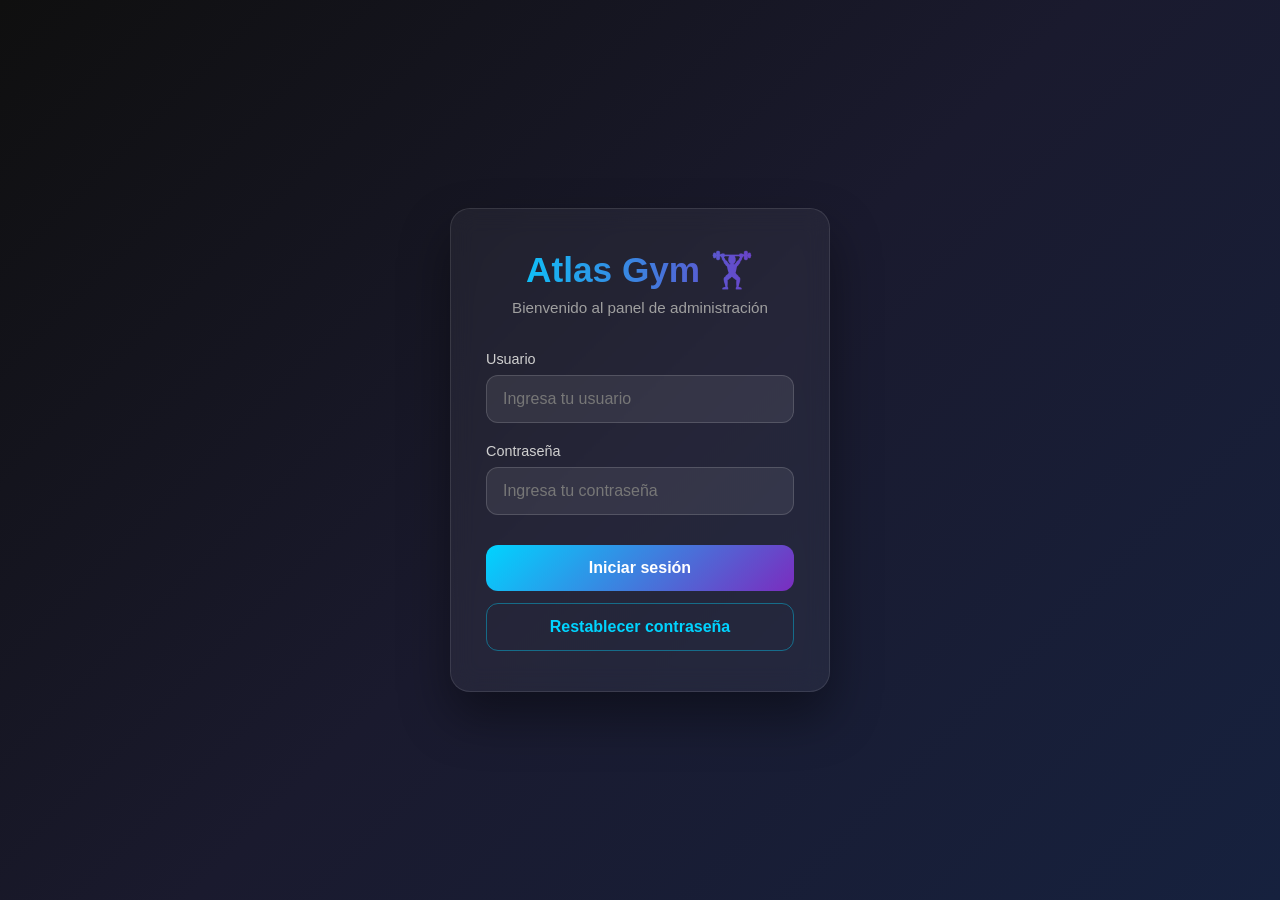
<file: index.html>
<!DOCTYPE html>
<html lang="es">
    <head>
        <meta charset="UTF-8">
        <meta name="viewport" content="width=device-width, initial-scale=1.0">
        <title>Atlas Gym | Iniciar sesión</title>
        <link rel="stylesheet" href="styles.css">
        <script src="login_gym.js" defer></script>
    </head>

    <body>
        <div class="container">
            <div class="login-card">
            <h1>Atlas Gym 🏋️‍♂️</h1>
            <p class="subtitle">Bienvenido al panel de administración</p>

            <form id="form-login" onsubmit="return false;">
                <div class="input-group">
                <label for="user_admin">Usuario</label>
                <input
                    type="text"
                    id="user_admin"
                    name="user_admin"
                    placeholder="Ingresa tu usuario"
                    autocomplete="username"
                    required
                >
                </div>

                <div class="input-group">
                <label for="password">Contraseña</label>
                <input
                    type="password"
                    id="password"
                    name="password"
                    placeholder="Ingresa tu contraseña"
                    autocomplete="current-password"
                    required
                >
                </div>

                <div class="buttons">
                <button type="button" class="btn-primary" onclick="login()">
                    Iniciar sesión
                </button>
                <button type="button" class="btn-secondary" onclick="resetpassword()">
                    Restablecer contraseña
                </button>
                </div>
            </form>
            </div>
        </div>
    </body>
</html>
</file>
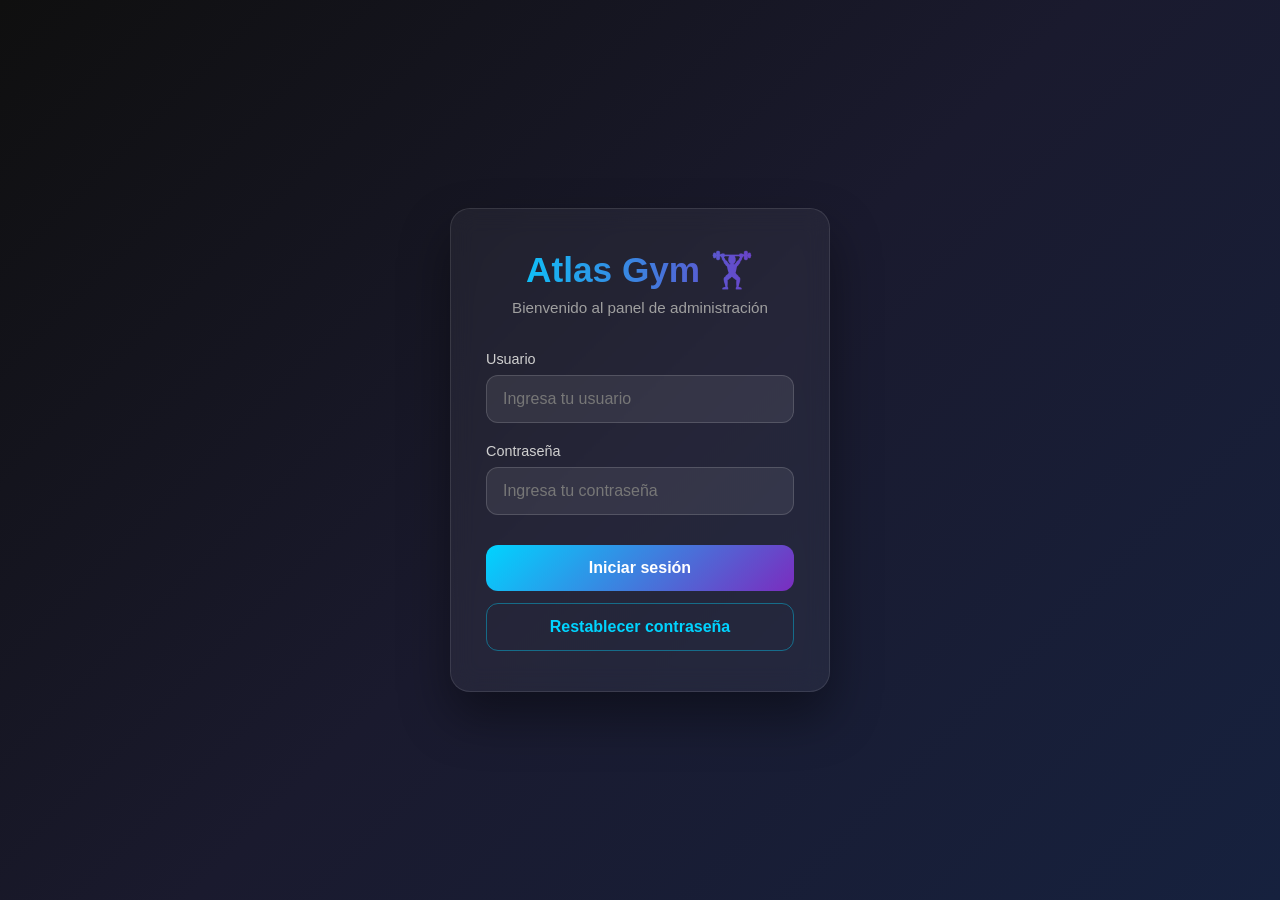
<file: index2.html>
<!DOCTYPE html>
<html lang="es">
    <head>
        <meta charset="UTF-8">
        <meta name="viewport" content="width=device-width, initial-scale=1.0">
        <title>Atlas Gym | Panel de Control</title>
        <link rel="stylesheet" href="styles.css">
        <script src="gym.js" defer></script>
    </head>
    <body>
        <div class="app-container">

            <!-- BARRA LATERAL -->
            <aside class="sidebar">
            <div class="logo">
                <h2>Atlas Gym</h2>
            </div>

            <nav class="menu" aria-label="Menú principal">
                <button type="button" class="btn-nav" onclick="agregar_nuevos_miembros()">
                Agregar Miembro
                </button>
                <button type="button" class="btn-nav" onclick="mostrar_lista_miembros()">
                Lista de Miembros
                </button>
                <button type="button" class="btn-nav" onclick="mostrar_planes()">
                Planes
                </button>
                <button type="button" class="btn-nav" onclick="mostrar_stock()">
                Tienda
                </button>
                <button type="button" class="btn-nav" onclick="mostrar_eventos()">
                Eventos
                </button>
                <button type="button" class="btn-nav" onclick="mostrar_settings()">
                Ajustes
                </button>
            </nav>

            <div class="sidebar-footer">
                <button type="button" class="btn-logout" onclick="cerrarSesion()">
                Cerrar sesión
                </button>
            </div>
            </aside>

            <!-- ÁREA PRINCIPAL -->
            <main class="main">
            <header class="main-header">
                <h1 class="page-title">Panel de Control</h1>
                <p class="user-info">
                Sesión: <span id="nombre-usuario">admin</span>
                </p>
            </header>

            <div id="contenido" class="contenido">
                <div class="welcome">
                <h2>Atlas Gym 🏋️‍♂️</h2>
                <p>Selecciona una opción del menú lateral para comenzar</p>
                </div>
            </div>
            </main>

        </div>
    </body>
</html>
</file>
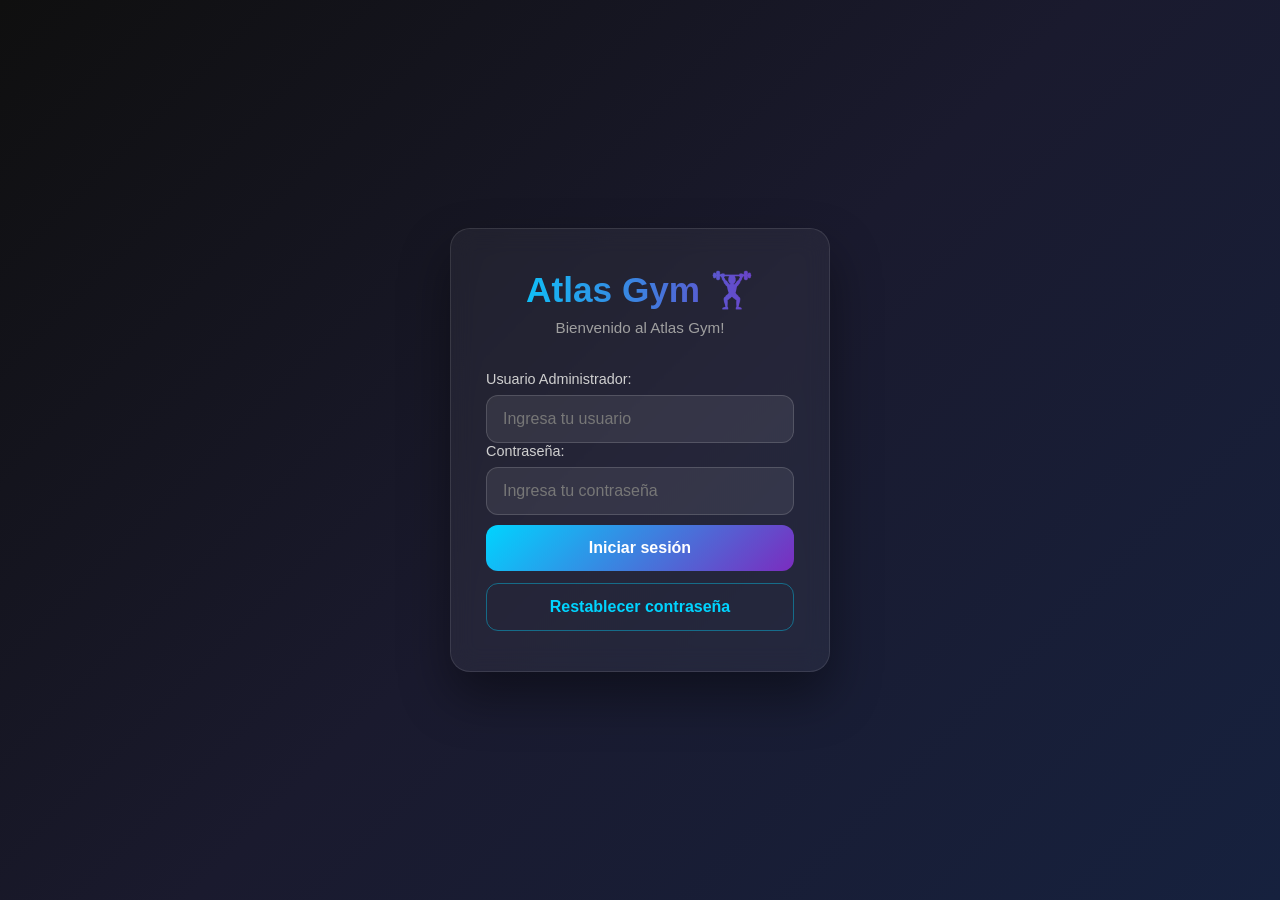
<file: login.html>
<!DOCTYPE html>
    <html lang="es">
    <head>
        <meta charset="UTF-8">
        <meta name="viewport" content="width=device-width, initial-scale=1.0">
        <title>Atlas Gym</title>
        <link rel="stylesheet" href="styles.css">   <!-- Esta línea conecta el CSS -->
        <script src="login_gym.js" defer></script>
    </head>
    <body>
        <!-- donde se presenta los titulos de la web -->
        <div class="container">
            <div class="login-card">
                <h1>Atlas Gym 🏋️‍♂️</h1>
                <p class="subtitle">Bienvenido al Atlas Gym!</p>

                <!-- se crea una sección del inicio de sesión -->

                <section id="inicio-sesion">
                    <div class="input-group">
                        <label for="user_admin">Usuario Administrador:</label>
                        <input type="text" name="user_admin" id="user_admin" placeholder="Ingresa tu usuario">
                    </div>

                    <div class="input-group">
                        <label for="password">Contraseña:</label>
                        <input type="password" name="password" id="password" placeholder="Ingresa tu contraseña">
                    </div>

                    <div class="buttons">
                        <button type="button" class="btn-primary" onclick="login()">Iniciar sesión</button>
                        <button type="button" class="btn-secondary" onclick="resetpassword()">Restablecer contraseña</button>
                    </div>
                </section>
            </div>
        </div>
    </body>
    </html>
</file>
<file: styles.css>
/* ==============================
   ATLAS GYM - Estilos unificados
   ============================== */

/* ----- Reset y base ----- */
* {
  margin: 0;
  padding: 0;
  box-sizing: border-box;
}

body {
  font-family: 'Segoe UI', Tahoma, Geneva, Verdana, sans-serif;
  background: linear-gradient(135deg, #0f0f0f 0%, #1a1a2e 50%, #16213e 100%);
  min-height: 100vh;
  display: flex;
  justify-content: center;
  align-items: center;
  color: #ffffff;
  padding: 20px;
}

/* ==============================
   LOGIN
   ============================== */
.container {
  width: 100%;
  max-width: 420px;
  padding: 20px;
}

.login-card {
  background: rgba(255, 255, 255, 0.05);
  backdrop-filter: blur(12px);
  border: 1px solid rgba(255, 255, 255, 0.1);
  border-radius: 20px;
  padding: 40px 35px;
  box-shadow: 0 25px 50px rgba(0, 0, 0, 0.4);
}

.login-card h1 {
  text-align: center;
  font-size: 2.2rem;
  margin-bottom: 8px;
  background: linear-gradient(90deg, #00d4ff, #7b2cbf);
  -webkit-background-clip: text;
  -webkit-text-fill-color: transparent;
  background-clip: text;
}

.subtitle {
  text-align: center;
  color: #a0a0a0;
  margin-bottom: 35px;
  font-size: 0.95rem;
}

#form-login {
  display: flex;
  flex-direction: column;
  gap: 20px;
}

.input-group {
  display: flex;
  flex-direction: column;
  gap: 8px;
}

.input-group label {
  font-size: 0.9rem;
  color: #d0d0d0;
  font-weight: 500;
}

#user_admin,
#password {
  width: 100%;
  padding: 14px 16px;
  background: rgba(255, 255, 255, 0.08);
  border: 1px solid rgba(255, 255, 255, 0.15);
  border-radius: 12px;
  color: #ffffff;
  font-size: 1rem;
  outline: none;
  transition: all 0.3s ease;
}

#user_admin::placeholder,
#password::placeholder {
  color: #777;
}

#user_admin:focus,
#password:focus {
  border-color: #00d4ff;
  background: rgba(0, 212, 255, 0.08);
  box-shadow: 0 0 0 3px rgba(0, 212, 255, 0.15);
}

.buttons {
  display: flex;
  flex-direction: column;
  gap: 12px;
  margin-top: 10px;
}

.btn-primary,
.btn-secondary {
  width: 100%;
  padding: 14px;
  border: none;
  border-radius: 12px;
  font-size: 1rem;
  font-weight: 600;
  cursor: pointer;
  transition: all 0.3s ease;
}

.btn-primary {
  background: linear-gradient(135deg, #00d4ff, #7b2cbf);
  color: white;
}

.btn-primary:hover {
  transform: translateY(-2px);
  box-shadow: 0 8px 20px rgba(0, 212, 255, 0.3);
}

.btn-secondary {
  background: transparent;
  color: #00d4ff;
  border: 1px solid rgba(0, 212, 255, 0.4);
}

.btn-secondary:hover {
  background: rgba(0, 212, 255, 0.1);
  border-color: #00d4ff;
}

/* ==============================
   PANEL DE CONTROL
   ============================== */
.app-container {
  display: flex;
  width: 100%;
  max-width: 1100px;
  height: min(90vh, 720px);
  background: rgba(255, 255, 255, 0.04);
  border: 1px solid rgba(255, 255, 255, 0.1);
  border-radius: 20px;
  overflow: hidden;
  box-shadow: 0 25px 50px rgba(0, 0, 0, 0.4);
}

/* ----- Sidebar ----- */
.sidebar {
  width: 240px;
  height: 100%;
  background: rgba(0, 0, 0, 0.35);
  border-right: 1px solid rgba(255, 255, 255, 0.08);
  display: flex;
  flex-direction: column;
  justify-content: flex-start;
  padding: 25px 18px;
}

.logo h2 {
  font-size: 1.4rem;
  text-align: center;
  margin-bottom: 35px;
  background: linear-gradient(90deg, #00d4ff, #7b2cbf);
  -webkit-background-clip: text;
  -webkit-text-fill-color: transparent;
  background-clip: text;
}

.menu {
  display: flex;
  flex-direction: column;
  gap: 12px;
}

.btn-nav {
  width: 100%;
  padding: 14px 16px;
  background: rgba(255, 255, 255, 0.06);
  border: 1px solid rgba(255, 255, 255, 0.1);
  border-radius: 12px;
  color: #e2e8f0;
  font-size: 0.95rem;
  font-weight: 500;
  text-align: left;
  cursor: pointer;
  transition: all 0.25s ease;
}

.btn-nav:hover {
  background: linear-gradient(135deg, rgba(0, 212, 255, 0.15), rgba(123, 44, 191, 0.15));
  border-color: #00d4ff;
  color: #ffffff;
  transform: translateX(4px);
}

.btn-nav:active {
  transform: translateX(2px);
}

.sidebar-footer {
  margin-top: auto;
  padding-top: 20px;
}

.btn-logout {
  width: 100%;
  padding: 12px 16px;
  background: transparent;
  border: 1px solid rgba(239, 68, 68, 0.35);
  border-radius: 12px;
  color: #f87171;
  font-size: 0.9rem;
  font-weight: 500;
  cursor: pointer;
  transition: all 0.25s ease;
}

.btn-logout:hover {
  background: rgba(239, 68, 68, 0.12);
  border-color: #f87171;
}

/* ----- Área principal ----- */
.main {
  flex: 1;
  display: flex;
  flex-direction: column;
  background: rgba(255, 255, 255, 0.02);
  overflow-y: auto;
}

.main-header {
  display: flex;
  justify-content: space-between;
  align-items: center;
  padding: 18px 30px;
  border-bottom: 1px solid rgba(255, 255, 255, 0.06);
  background: rgba(0, 0, 0, 0.2);
}

.page-title {
  font-size: 1.15rem;
  font-weight: 600;
  color: #e2e8f0;
  margin: 0;
  background: none;
  -webkit-text-fill-color: #e2e8f0;
}

.user-info {
  font-size: 0.9rem;
  color: #94a3b8;
  margin: 0;
}

.user-info span {
  color: #00d4ff;
  font-weight: 600;
}

.contenido {
  flex: 1;
  width: 100%;
  padding: 30px;
  display: flex;
  justify-content: center;
  align-items: flex-start;
}

.welcome {
  text-align: center;
  padding: 40px 20px;
}

.welcome h2 {
  font-size: 2.2rem;
  margin-bottom: 12px;
  background: linear-gradient(90deg, #00d4ff, #7b2cbf);
  -webkit-background-clip: text;
  -webkit-text-fill-color: transparent;
  background-clip: text;
}

.welcome p {
  color: #94a3b8;
  font-size: 1.05rem;
}

/* ==============================
   FORMULARIOS (panel)
   ============================== */
.panel-form {
  width: 100%;
  max-width: 520px;
  margin: 0 auto;
  padding: 32px 28px;
  background: rgba(255, 255, 255, 0.04);
  border: 1px solid rgba(255, 255, 255, 0.1);
  border-radius: 18px;
  box-shadow: 0 15px 35px rgba(0, 0, 0, 0.3);
}

.panel-form h2 {
  text-align: center;
  margin-bottom: 28px;
  font-size: 1.7rem;
  background: linear-gradient(90deg, #00d4ff, #7b2cbf);
  -webkit-background-clip: text;
  -webkit-text-fill-color: transparent;
  background-clip: text;
}

.form-group {
  margin-bottom: 20px;
}

.form-group label {
  display: block;
  margin-bottom: 8px;
  font-size: 0.92rem;
  color: #cbd5e1;
  font-weight: 500;
}

.form-group input,
.form-group select {
  width: 100%;
  padding: 13px 15px;
  background: rgba(255, 255, 255, 0.07);
  border: 1px solid rgba(255, 255, 255, 0.15);
  border-radius: 12px;
  color: #ffffff;
  font-size: 0.95rem;
  outline: none;
  transition: all 0.25s ease;
}

.form-group input::placeholder {
  color: #64748b;
}

.form-group input:focus,
.form-group select:focus {
  border-color: #00d4ff;
  background: rgba(0, 212, 255, 0.08);
  box-shadow: 0 0 0 3px rgba(0, 212, 255, 0.15);
}

.form-group select {
  cursor: pointer;
  appearance: none;
  background-image: url("data:image/svg+xml,%3Csvg xmlns='http://www.w3.org/2000/svg' width='12' height='12' fill='%2300d4ff' viewBox='0 0 16 16'%3E%3Cpath d='M8 11L3 6h10l-5 5z'/%3E%3C/svg%3E");
  background-repeat: no-repeat;
  background-position: right 14px center;
  padding-right: 40px;
}

.form-group select option {
  background: #1e1e2f;
  color: white;
}

.form-actions {
  display: flex;
  gap: 14px;
  margin-top: 28px;
}

.btn-guardar,
.btn-cancelar {
  flex: 1;
  padding: 14px 18px;
  border: none;
  border-radius: 12px;
  font-size: 0.95rem;
  font-weight: 600;
  cursor: pointer;
  transition: all 0.25s ease;
}

.btn-guardar {
  background: linear-gradient(135deg, #00d4ff, #7b2cbf);
  color: white;
  box-shadow: 0 4px 15px rgba(0, 212, 255, 0.25);
}

.btn-guardar:hover {
  transform: translateY(-3px);
  box-shadow: 0 8px 25px rgba(0, 212, 255, 0.4);
}

.btn-guardar:active {
  transform: translateY(-1px);
}

.btn-cancelar {
  background: transparent;
  border: 1px solid rgba(255, 255, 255, 0.2);
  color: #94a3b8;
}

.btn-cancelar:hover {
  background: rgba(255, 255, 255, 0.06);
  border-color: rgba(255, 255, 255, 0.35);
  color: #ffffff;
}

/* ==============================
   MENSAJES DE FEEDBACK
   ============================== */
.mensaje {
  text-align: center;
  padding: 12px 16px;
  border-radius: 10px;
  margin-bottom: 18px;
  font-size: 0.95rem;
  font-weight: 500;
  min-height: 20px;
  transition: all 0.3s ease;
}

.mensaje.exito {
  background: rgba(34, 197, 94, 0.15);
  border: 1px solid rgba(34, 197, 94, 0.4);
  color: #4ade80;
}

.mensaje.error {
  background: rgba(239, 68, 68, 0.15);
  border: 1px solid rgba(239, 68, 68, 0.4);
  color: #f87171;
}

/* ==============================
   TABLA DE MIEMBROS
   ============================== */
.tabla-miembros {
  width: 100%;
  overflow-x: auto;
}

.tabla-miembros table {
  width: 100%;
  border-collapse: collapse;
  font-size: 0.92rem;
}

.tabla-miembros th {
  text-align: left;
  padding: 12px 14px;
  background: rgba(0, 212, 255, 0.1);
  color: #00d4ff;
  font-weight: 600;
  border-bottom: 1px solid rgba(255, 255, 255, 0.1);
}

.tabla-miembros td {
  padding: 12px 14px;
  border-bottom: 1px solid rgba(255, 255, 255, 0.06);
  color: #e2e8f0;
}

.tabla-miembros tr:hover td {
  background: rgba(255, 255, 255, 0.03);
}

/* Badges de plan */
.badge {
  display: inline-block;
  padding: 4px 10px;
  border-radius: 20px;
  font-size: 0.8rem;
  font-weight: 600;
}

.plan-básico  { background: rgba(148, 163, 184, 0.2); color: #94a3b8; }
.plan-premium { background: rgba(0, 212, 255, 0.2);   color: #00d4ff; }
.plan-vip     { background: rgba(123, 44, 191, 0.25); color: #c084fc; }
.plan-anual   { background: rgba(34, 197, 94, 0.2);   color: #4ade80; }

/* Botones de acción en tabla */
.acciones {
  display: flex;
  gap: 8px;
}

.btn-editar,
.btn-eliminar {
  padding: 6px 12px;
  border: none;
  border-radius: 8px;
  font-size: 0.8rem;
  font-weight: 500;
  cursor: pointer;
  transition: all 0.2s ease;
}

.btn-editar {
  background: rgba(0, 212, 255, 0.15);
  color: #00d4ff;
  border: 1px solid rgba(0, 212, 255, 0.3);
}

.btn-editar:hover {
  background: rgba(0, 212, 255, 0.25);
}

.btn-eliminar {
  background: rgba(239, 68, 68, 0.12);
  color: #f87171;
  border: 1px solid rgba(239, 68, 68, 0.3);
}

.btn-eliminar:hover {
  background: rgba(239, 68, 68, 0.22);
}

/* ==============================
   GRID DE PLANES
   ============================== */
.planes-grid {
  display: grid;
  grid-template-columns: repeat(auto-fit, minmax(180px, 1fr));
  gap: 18px;
  margin-top: 10px;
}

.plan-card {
  background: rgba(255, 255, 255, 0.04);
  border: 1px solid rgba(255, 255, 255, 0.1);
  border-radius: 14px;
  padding: 22px 18px;
  text-align: center;
  transition: all 0.25s ease;
}

.plan-card:hover {
  transform: translateY(-4px);
  border-color: rgba(0, 212, 255, 0.3);
}

.plan-card.destacado {
  border-color: #00d4ff;
  background: rgba(0, 212, 255, 0.08);
}

.plan-card h3 {
  font-size: 1.15rem;
  margin-bottom: 8px;
  color: #e2e8f0;
}

.plan-card .precio {
  font-size: 1.4rem;
  font-weight: 700;
  color: #00d4ff;
  margin-bottom: 14px;
}

.plan-card ul {
  list-style: none;
  text-align: left;
  font-size: 0.85rem;
  color: #94a3b8;
}

.plan-card ul li {
  padding: 5px 0;
  padding-left: 18px;
  position: relative;
}

.plan-card ul li::before {
  content: "✓";
  position: absolute;
  left: 0;
  color: #00d4ff;
  font-weight: bold;
}

/* ==============================
   RESPONSIVE
   ============================== */
@media (max-width: 768px) {
  .app-container {
    flex-direction: column;
    height: auto;
    min-height: 90vh;
  }

  .sidebar {
    width: 100%;
    height: auto;
    border-right: none;
    border-bottom: 1px solid rgba(255, 255, 255, 0.08);
    padding: 20px;
  }

  .menu {
    flex-direction: row;
    flex-wrap: wrap;
    gap: 10px;
  }

  .btn-nav {
    flex: 1 1 45%;
    text-align: center;
    padding: 12px 10px;
    font-size: 0.9rem;
  }

  .btn-nav:hover {
    transform: none;
  }

  .main-header {
    flex-direction: column;
    gap: 8px;
    align-items: flex-start;
    padding: 14px 20px;
  }

  .sidebar-footer {
    margin-top: 16px;
  }
}

@media (max-width: 600px) {
  .panel-form {
    padding: 24px 18px;
  }

  .form-actions {
    flex-direction: column;
  }

  .btn-guardar,
  .btn-cancelar {
    width: 100%;
  }
}
</file>
